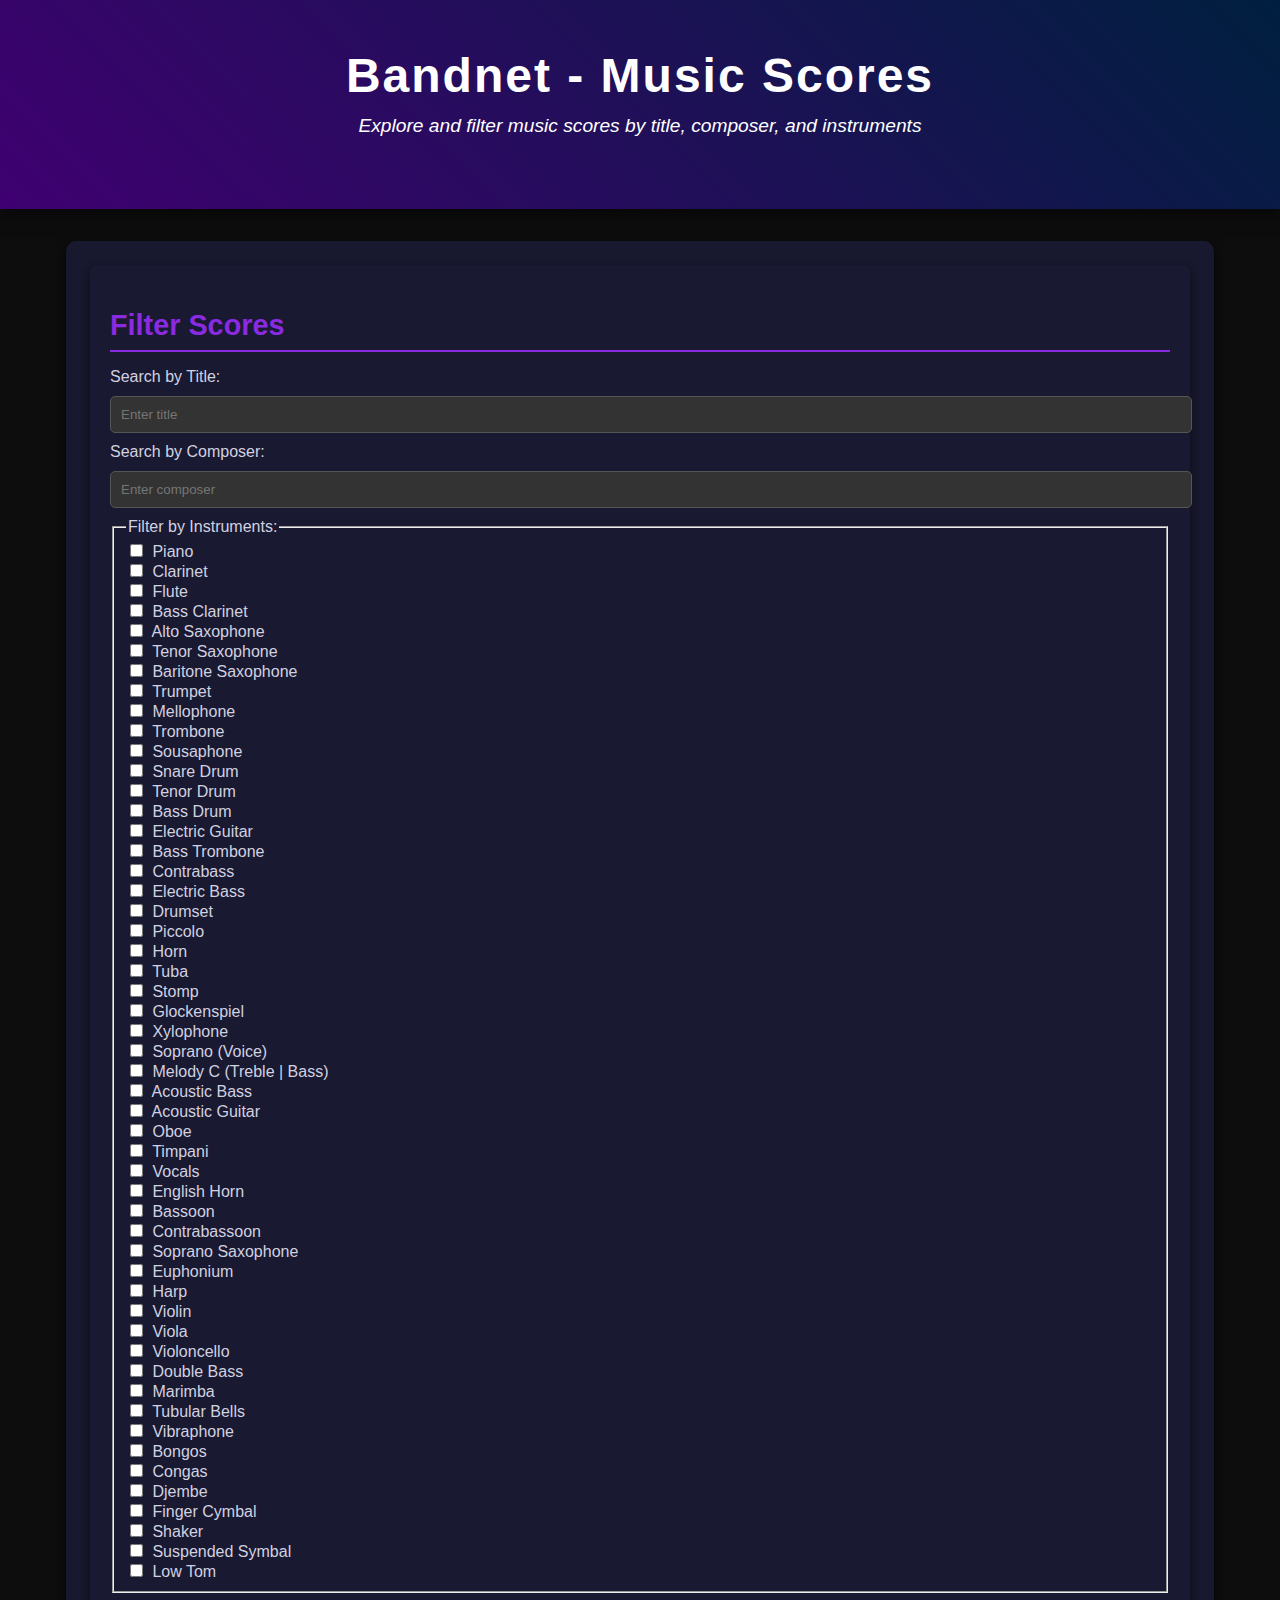
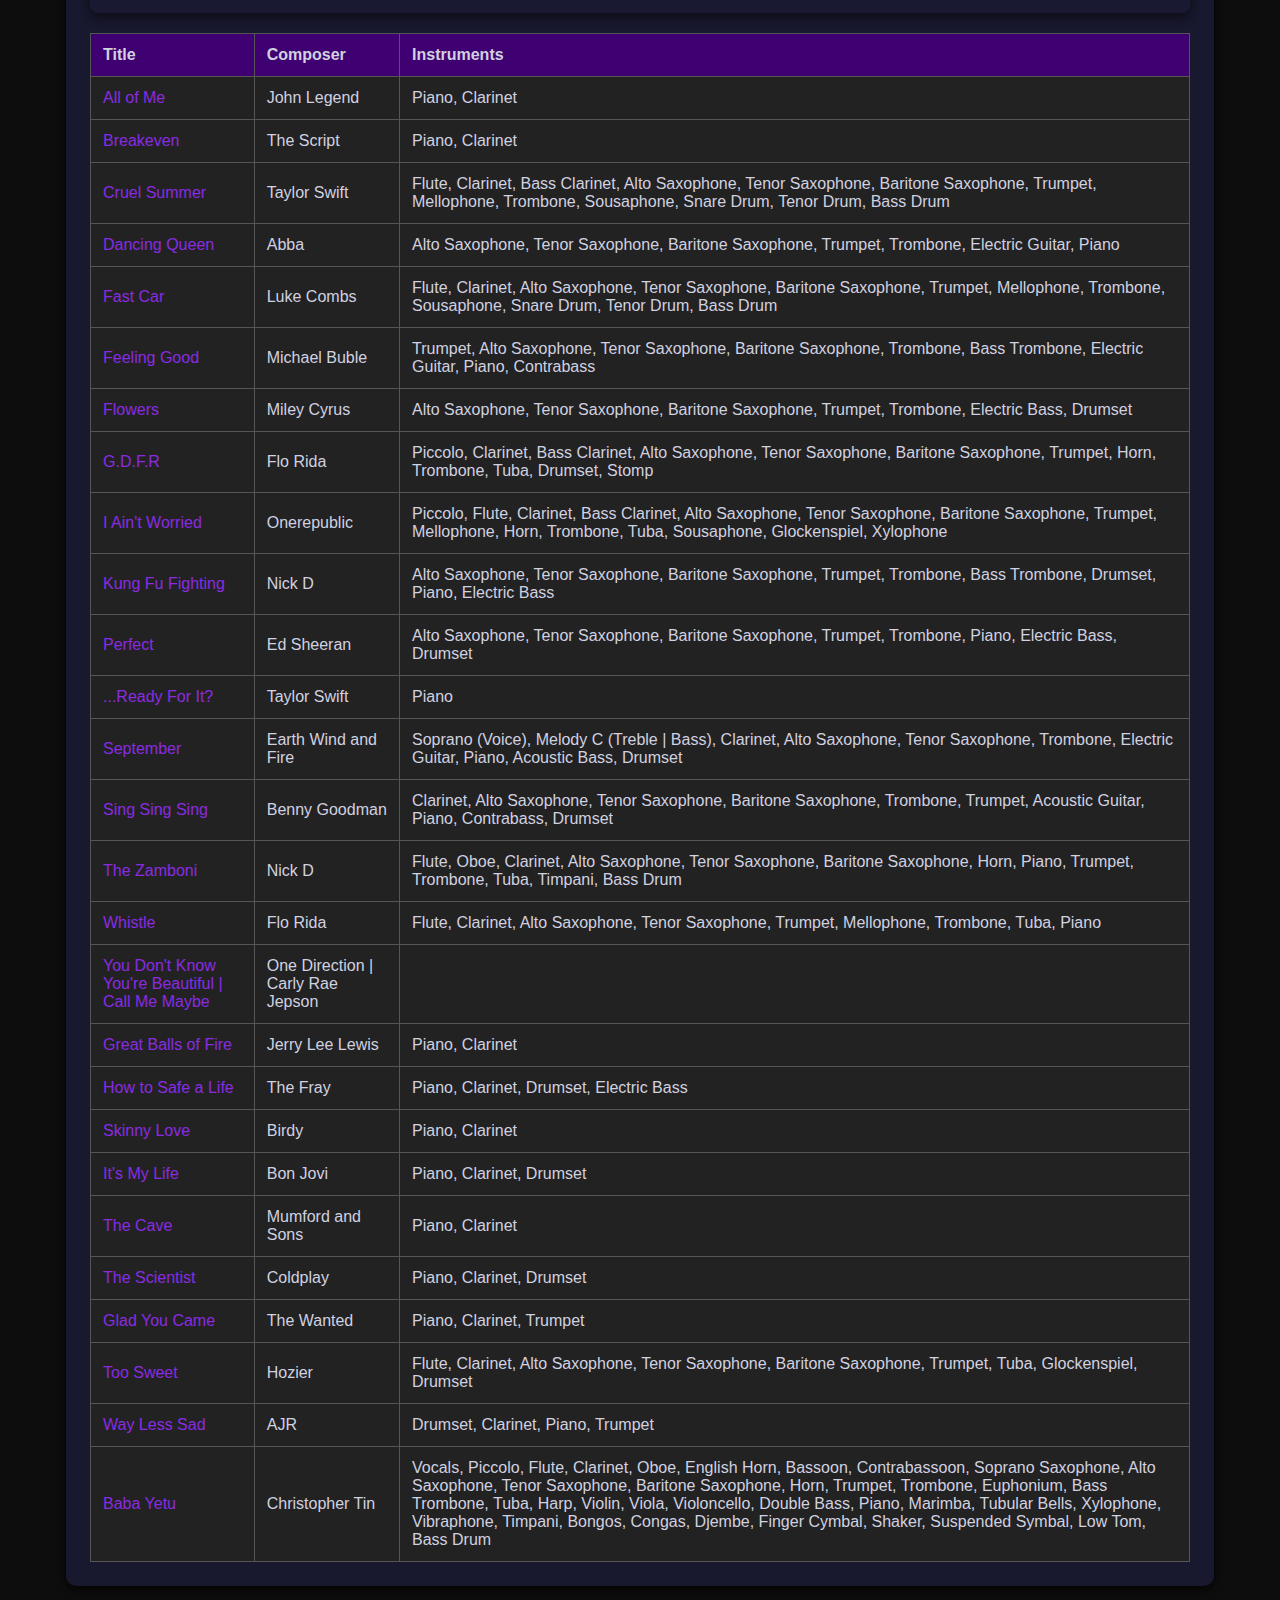
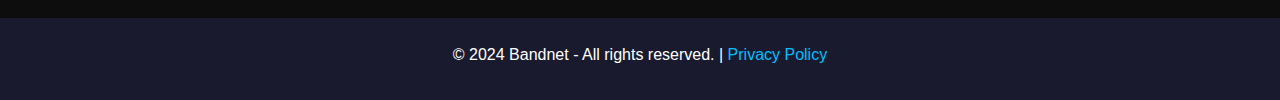
<file: index.html>
<!DOCTYPE html>
<html lang="en">
<head>
    <meta charset="UTF-8">
    <meta name="viewport" content="width=device-width, initial-scale=1.0">
    <title>Bandnet - Music Scores</title>
    <link rel="stylesheet" href="webstyles.css">
    <style>
        /* Your CSS styles here */
    </style>
</head>
<body>
    <header>
        <h1>Bandnet - Music Scores</h1>
        <p>Explore and filter music scores by title, composer, and instruments</p>
    </header>

    <main>
        <div class="filter-container">
            <h2>Filter Scores</h2>
            <label for="titleFilter">Search by Title:</label>
            <input type="text" id="titleFilter" oninput="filterScores()" placeholder="Enter title">

            <label for="composerFilter">Search by Composer:</label>
            <input type="text" id="composerFilter" oninput="filterScores()" placeholder="Enter composer">

            <fieldset>
                <legend>Filter by Instruments:</legend>
                <div id="instrumentsFilter">
                    <!-- Dynamic instrument filters will be inserted here -->
                </div>
            </fieldset>
        </div>

        <!-- Table to display scores -->
        <table>
            <thead>
                <tr>
                    <th>Title</th>
                    <th>Composer</th>
                    <th>Instruments</th>
                </tr>
            </thead>
            <tbody id="scoresTableBody">
                <!-- Scores will be rendered here -->
            </tbody>
        </table>
    </main>

    <footer>
        <p>© 2024 Bandnet - All rights reserved. | <a href="#">Privacy Policy</a></p>
    </footer>

    <script>
        // Global variable to store the scores data
        let scores_data = { sheet_music: [] };

        // Function to fetch the scores data from the JSON file
        async function loadScores() {
            try {
                const response = await fetch('scores.json');
                scores_data = await response.json();

                // Initialize filters and render scores after data is loaded
                initializeFilters();
                renderScores(scores_data.sheet_music);
            } catch (error) {
                console.error('Error loading scores:', error);
                document.getElementById("scoresTableBody").innerHTML = "<tr><td colspan='3'>There was an error loading the scores. Please try again later.</td></tr>";
            }
        }

        // Function to render the scores table
        function renderScores(scores) {
            const tableBody = document.getElementById("scoresTableBody");
            tableBody.innerHTML = ""; // Clear existing rows

            scores.forEach(score => {
                const row = document.createElement("tr");
                const titleCell = document.createElement("td");
                const composerCell = document.createElement("td");
                const instrumentsCell = document.createElement("td");

                // Create a clickable link for the score title
                const titleLink = document.createElement("a");
                titleLink.href = `score.html?scoreID=${score.id}`;
                titleLink.textContent = score.title;
                titleCell.appendChild(titleLink);

                composerCell.textContent = score.composer;
                instrumentsCell.textContent = score.instruments.join(", ");

                row.appendChild(titleCell);
                row.appendChild(composerCell);
                row.appendChild(instrumentsCell);
                tableBody.appendChild(row);
            });
        }

        // Function to initialize filters (instruments, etc.)
        function initializeFilters() {
            let instrumentsSet = new Set();
            scores_data.sheet_music.forEach(score => {
                score.instruments.forEach(instrument => {
                    instrumentsSet.add(instrument);
                });
            });

            const instrumentsFilterContainer = document.getElementById("instrumentsFilter");
            instrumentsSet.forEach(instrument => {
                const checkbox = document.createElement("label");
                checkbox.innerHTML = `<input type="checkbox" name="instruments" value="${instrument}" onclick="filterScores()"> ${instrument}`;
                instrumentsFilterContainer.appendChild(checkbox);
                instrumentsFilterContainer.appendChild(document.createElement("br"));
            });
        }

        // Filter function to display scores based on input
        function filterScores() {
            const titleFilter = document.getElementById("titleFilter").value.toLowerCase();
            const composerFilter = document.getElementById("composerFilter").value.toLowerCase();
            const instrumentFilter = Array.from(document.querySelectorAll("input[name='instruments']:checked")).map(input => input.value);

            const filteredScores = scores_data.sheet_music.filter(score => {
                const matchesTitle = score.title.toLowerCase().includes(titleFilter);
                const matchesComposer = score.composer.toLowerCase().includes(composerFilter);
                const matchesInstruments = instrumentFilter.every(inst => score.instruments.includes(inst));
                return matchesTitle && matchesComposer && (instrumentFilter.length === 0 || matchesInstruments);
            });

            renderScores(filteredScores);
        }

        // On page load, fetch the data and initialize the page
        window.onload = loadScores;
    </script>
</body>
</html>
</file>
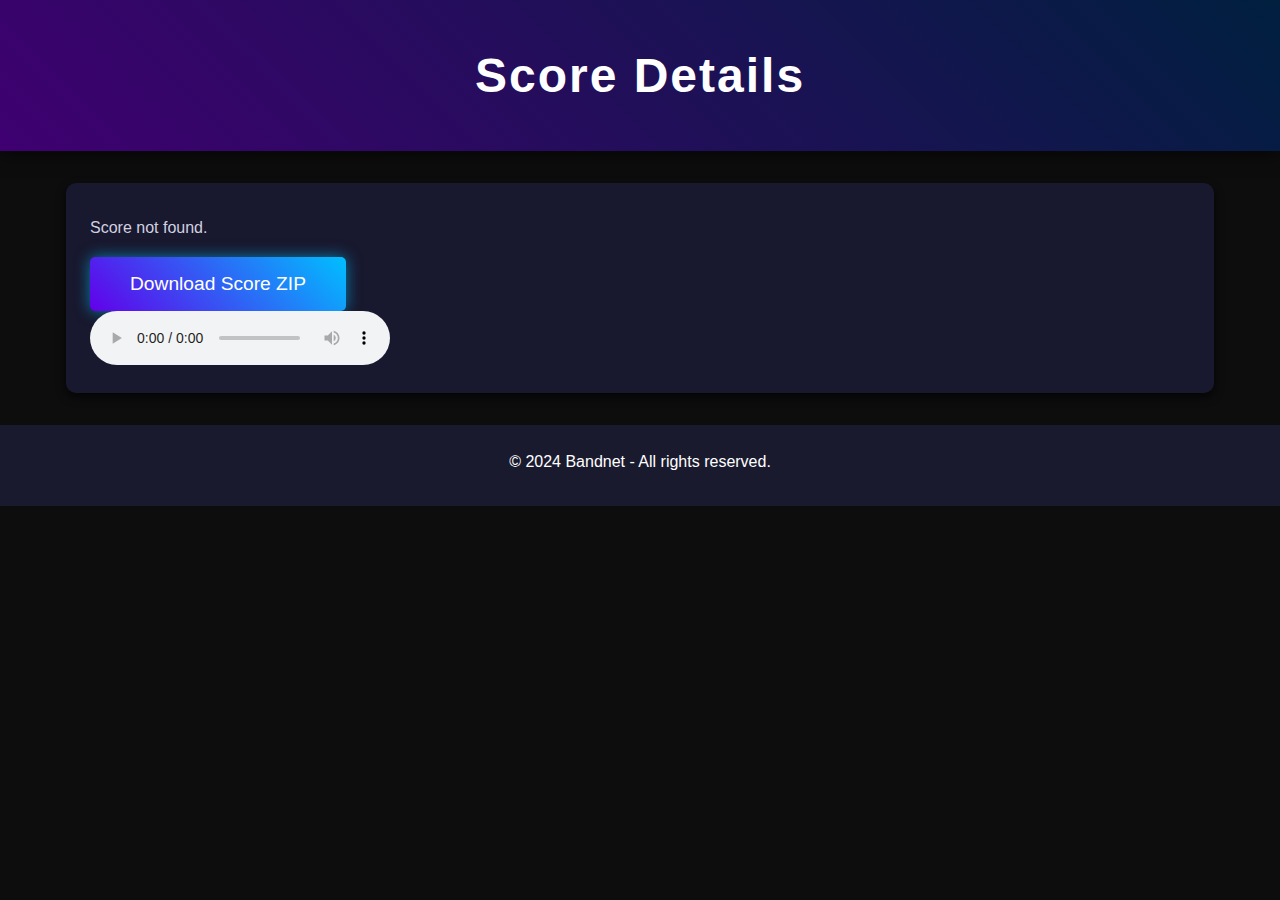
<file: score.html>
<!DOCTYPE html>
<html lang="en">
<head>
    <meta charset="UTF-8">
    <meta name="viewport" content="width=device-width, initial-scale=1.0">
    <title>Bandnet - Score Details</title>
    <link rel="stylesheet" href="webstyles.css">
</head>
<body>
    <header>
        <h1>Score Details</h1>
    </header>

    <main>
        <div id="scoreDetails">
            <!-- Score details will be populated here -->
        </div>
        <div class="cta">
            <a href="#" id="downloadZipLink" download>Download Score ZIP</a>
        </div>
        <audio id="audioPlayer" controls>
            <source id="audioSource" type="audio/mp3">
            Your browser does not support the audio element.
        </audio>
    </main>

    <footer>
        <p>© 2024 Bandnet - All rights reserved.</p>
    </footer>

    <script>
        // Function to fetch the scores data from the JSON file
        async function loadScores() {
            try {
                const response = await fetch('scores.json');
                const data = await response.json();

                // Get the scoreID from the URL query parameters
                const urlParams = new URLSearchParams(window.location.search);
                const scoreID = parseInt(urlParams.get('scoreID'));

                // Find the score based on the scoreID
                const score = data.sheet_music.find(s => s.id === scoreID);

                if (score) {
                    // Populate the score details on the page
                    const scoreDetails = document.getElementById("scoreDetails");
                    scoreDetails.innerHTML = `
                        <h2>${score.title}</h2>
                        <p><strong>Composer:</strong> ${score.composer}</p>
                        <p><strong>Instruments:</strong> ${score.instruments.join(", ")}</p>
                    `;

                    // Set up the audio player
                    const audioSource = document.getElementById("audioSource");
                    audioSource.src = score.audioURL;
                    document.getElementById("audioPlayer").load();

                    // Set up the download link
                    const downloadLink = document.getElementById("downloadZipLink");
                    downloadLink.href = score.zipURL;
                } else {
                    // If no score is found, show an error message
                    document.getElementById("scoreDetails").innerHTML = "<p>Score not found.</p>";
                }
            } catch (error) {
                console.error('Error loading scores:', error);
                document.getElementById("scoreDetails").innerHTML = "<p>There was an error loading the score details. Please try again later.</p>";
            }
        }

        // Call the function to load the scores when the page loads
        loadScores();
    </script>
</body>
</html>
</file>
<file: webstyles.css>
/* Global Styles */
 body {
    margin: 0;
    padding: 0;
    font-family: 'Arial', sans-serif;
    background-color: #0d0d0d;
    color: #d1d1e0;
    overflow-x: hidden;
}

header {
    background: linear-gradient(45deg, #3f0071, #001f3f);
    color: white;
    text-align: center;
    padding: 3rem;
    box-shadow: 0 5px 15px rgba(0, 0, 0, 0.5);
}

header h1 {
    font-size: 3rem;
    letter-spacing: 2px;
    margin: 0;
}

header p {
    font-size: 1.2rem;
    margin-top: 0.5rem;
    font-style: italic;
}

main {
    max-width: 1100px;
    margin: 2rem auto;
    padding: 1.5rem;
    background: rgba(25, 25, 50, 0.9);
    border-radius: 10px;
    box-shadow: 0 4px 10px rgba(0, 0, 0, 0.7);
}

h2 {
    color: #8a2be2;
    font-size: 1.8rem;
    margin-bottom: 1rem;
    border-bottom: 2px solid #8a2be2;
    padding-bottom: 0.5rem;
}

h3 {
    color: #fffff;
    font-size: 1.5rem;
    margin-bottom: 1rem;
    border-bottom: 2px solid #ffff;
    padding-bottom: 0.5rem;
}

p {
    line-height: 1.6;
    margin-top: 0.5rem;
    font-size: 1rem;
}

/* Table Styling */
table {
    width: 100%;
    border-collapse: collapse;
    margin-top: 20px;
    color: #d1d1e0;
}

th, td {
    padding: 12px;
    text-align: left;
    border: 1px solid #555;
}

th {
    background-color: #3f0071;
}

td {
    background-color: #222;
}

td a {
    color: #8a2be2;
    text-decoration: none;
}

td a:hover {
    text-decoration: underline;
}

/* Filter Form */
input[type="text"], select {
    width: 100%;
    padding: 10px;
    margin: 10px 0;
    background-color: #333;
    color: #d1d1e0;
    border: 1px solid #555;
    border-radius: 5px;
}

input[type="checkbox"] {
    margin-right: 5px;
}

.filter-container {
    margin-bottom: 20px;
    padding: 20px;
    background-color: rgba(25, 25, 50, 0.9);
    border-radius: 8px;
    box-shadow: 0 4px 10px rgba(0, 0, 0, 0.5);
}

.cta a {
    display: inline-block;
    padding: 1rem 2.5rem;
    background: linear-gradient(45deg, #6200ea, #00bfff);
    color: white;
    font-size: 1.2rem;
    text-decoration: none;
    border-radius: 5px;
    transition: transform 0.3s, box-shadow 0.3s;
    box-shadow: 0 0 15px rgba(0, 191, 255, 0.6);
}

.cta a:hover {
    transform: scale(1.1);
    box-shadow: 0 0 25px rgba(98, 0, 234, 0.8);
}

footer {
    text-align: center;
    padding: 1rem;
    background: #1a1a2e;
    color: white;
    margin-top: 2rem;
}

footer a {
    color: #00bfff;
    text-decoration: none;
    transition: color 0.3s;
}

footer a:hover {
    color: #8a2be2;
}

@media (max-width: 768px) {
    header h1 {
        font-size: 2rem;
    }

    .cta a {
        font-size: 1rem;
        padding: 0.8rem 1.5rem;
    }
}
</file>
